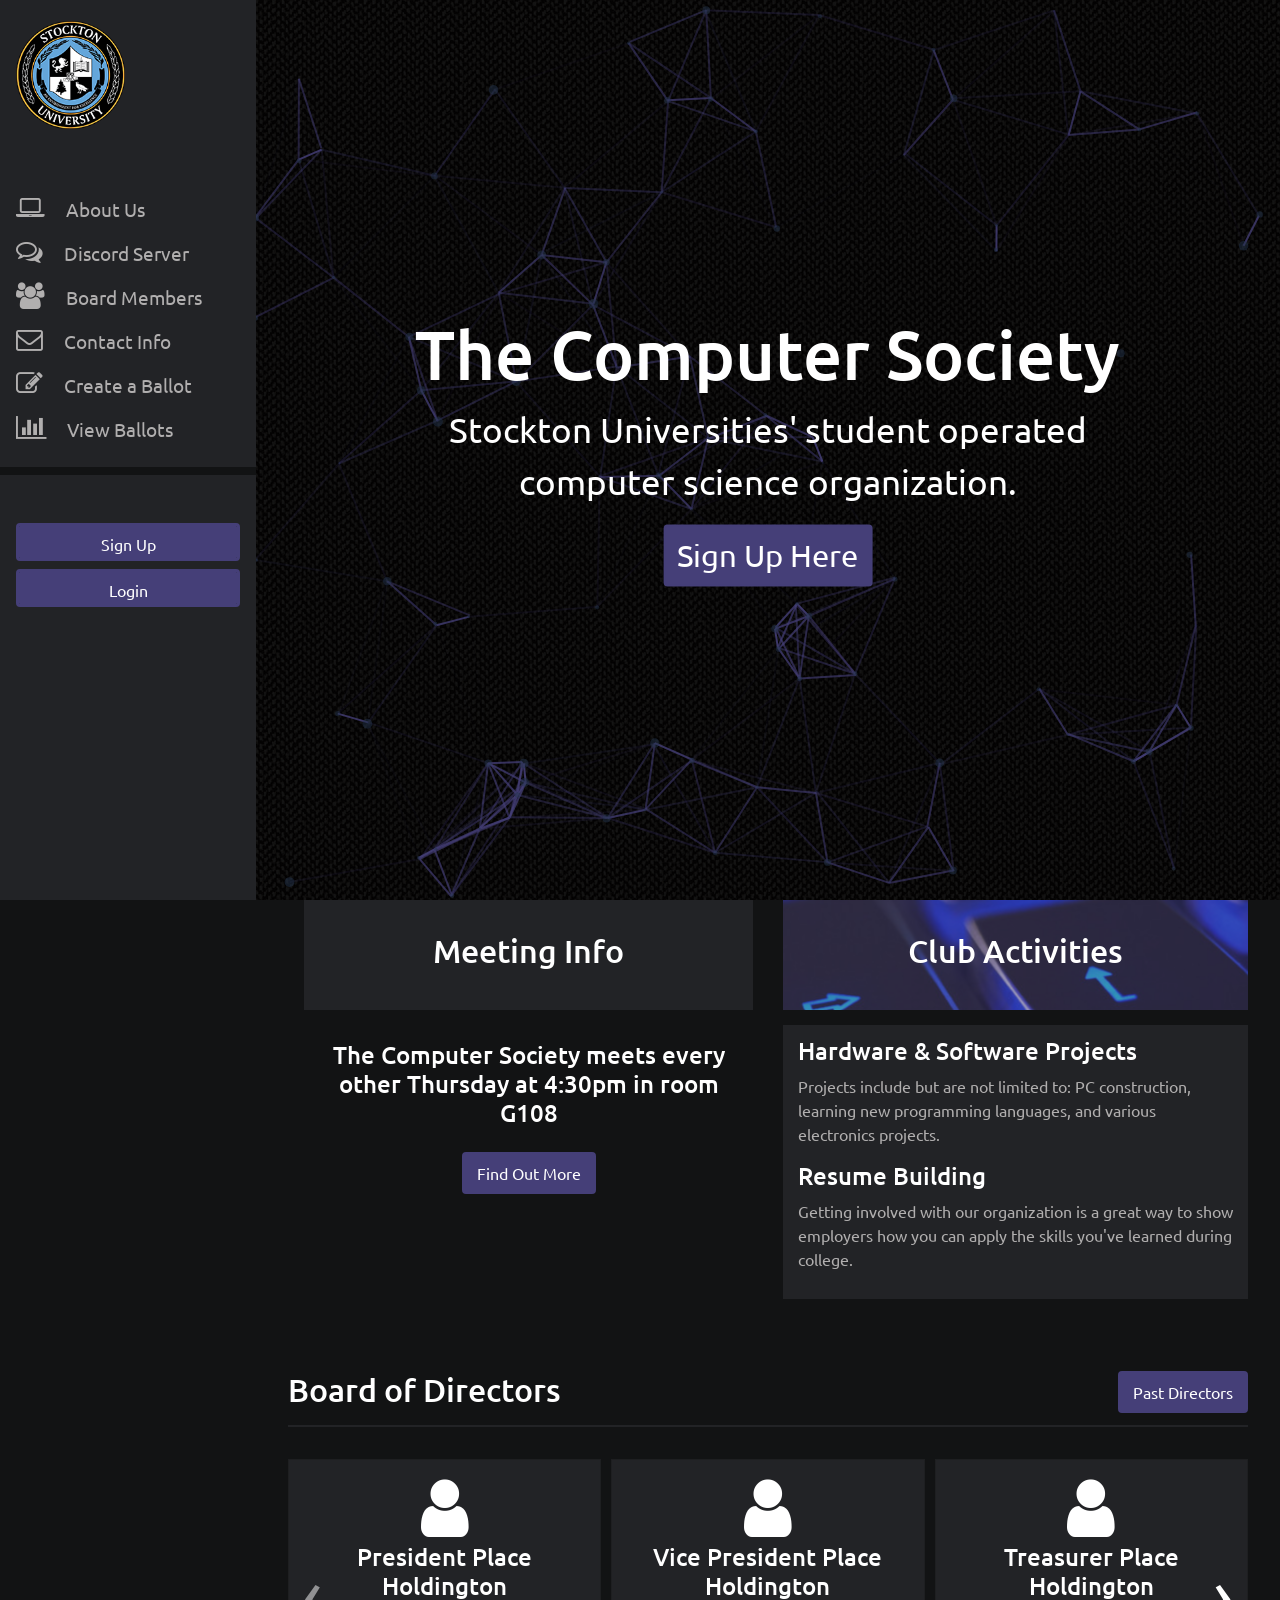
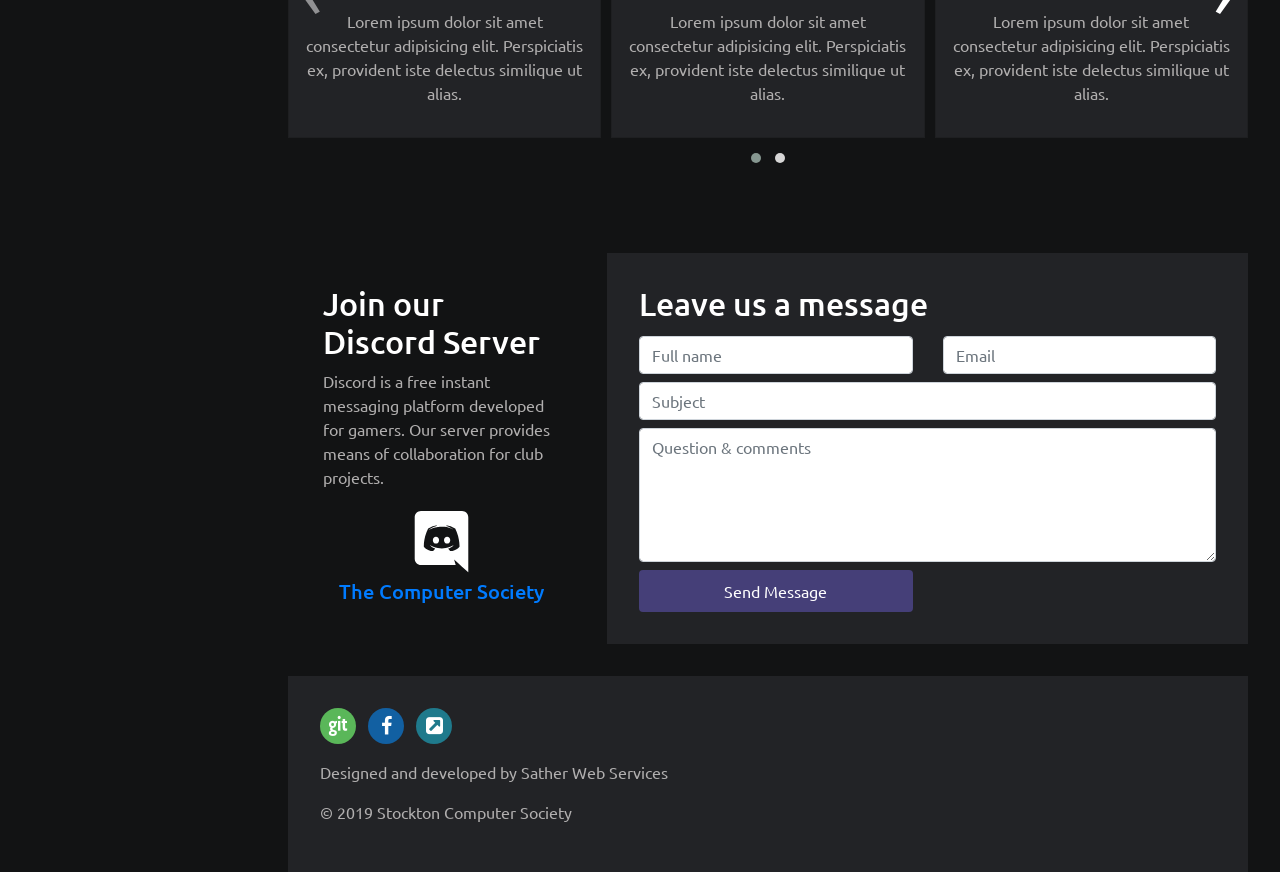
<file: index.html>
<!doctype html>
<head>
  <meta charset="utf-8">
  <title>Stocton Computer Science</title>
  <link href="https://fonts.googleapis.com/css?family=Anton" rel="stylesheet">
  <meta name="viewport" content="width=device-width, initial-scale=1">
  <!--bootstrap css-->
  <link rel="stylesheet" href="https://stackpath.bootstrapcdn.com/bootstrap/4.3.1/css/bootstrap.min.css" integrity="sha384-ggOyR0iXCbMQv3Xipma34MD+dH/1fQ784/j6cY/iJTQUOhcWr7x9JvoRxT2MZw1T" crossorigin="anonymous">
  <!--main css-->
  <link rel="stylesheet" href="css/main.css">
  <link rel="stylesheet" href="css/responsive.css">
  <!--owl carousel css-->
  <link rel="stylesheet" href="owlcarousel/assets/owl.carousel.min.css">
  <link rel="stylesheet" href="owlcarousel/assets/owl.theme.default.min.css">
  <!--Bootstrap Fonts & Icons-->
  <link href="https://stackpath.bootstrapcdn.com/font-awesome/4.7.0/css/font-awesome.min.css" rel="stylesheet" integrity="sha384-wvfXpqpZZVQGK6TAh5PVlGOfQNHSoD2xbE+QkPxCAFlNEevoEH3Sl0sibVcOQVnN" crossorigin="anonymous">
  <script src="https://code.jquery.com/jquery-3.3.1.slim.min.js" integrity="sha384-q8i/X+965DzO0rT7abK41JStQIAqVgRVzpbzo5smXKp4YfRvH+8abtTE1Pi6jizo" crossorigin="anonymous"></script>
  <script src="https://cdnjs.cloudflare.com/ajax/libs/popper.js/1.14.7/umd/popper.min.js" integrity="sha384-UO2eT0CpHqdSJQ6hJty5KVphtPhzWj9WO1clHTMGa3JDZwrnQq4sF86dIHNDz0W1" crossorigin="anonymous"></script>
  <script src="https://stackpath.bootstrapcdn.com/bootstrap/4.3.1/js/bootstrap.min.js" integrity="sha384-JjSmVgyd0p3pXB1rRibZUAYoIIy6OrQ6VrjIEaFf/nJGzIxFDsf4x0xIM+B07jRM" crossorigin="anonymous"></script>
  <!--google fonts-->
  <link href="https://fonts.googleapis.com/css?family=Ubuntu&display=swap" rel="stylesheet">
</head>
<body class="landing">
  <!--desktop/tablet nav-->
  <nav id="menu">
      <a class="navbar-brand" href="../index.html">        
          <img class="logo" src="./img/stockton_seal.png" alt="main">
      </a>
      <div class="nav-list">
        <ul>
            <li class="nav-item">
              <a href="#about">
                <i class="fa fa-laptop"> <span>About Us</span></i>
              </a>
            </li>
            <li class="nav-item">
              <a href="#about" target="_blank">
                <i class="fa fa-comments-o"> <span>Discord Server</span></i>
              </a>
            </li>
            <li class="nav-item">
                <a href="#board">
                  <i class="fa fa-users"> <span>Board Members</span></i>
                </a>
              </li>
            <li class="nav-item">
              <a href="#contact">
                <i class="fa fa-envelope-o"> <span>Contact Info</span></i>
              </a>
            </li>
            <li class="nav-item">
              <a href="./voting_app/create_ballot.php">
                <i class="fa fa-pencil-square-o"> <span>Create a Ballot</span></i>
              </a>
            </li>
            <li class="nav-item">
                <a href="./voting_app/view_ballots.php">
                  <i class="fa fa-bar-chart"> <span>View Ballots</span></i>
                </a>
            </li>
          </ul> 
          <div class="someLine"></div>
          <div class="nav-button-box">
            <br></br>
            <div class="text-center">
              <a class="btn btn-success form-control" href="./voting_app/register.php">
                  <i class="fa fa-user-square"> <span>Sign Up</span></i>
              </a>
            </div>
            <div class="text-center">
                <a class="btn btn-success form-control" href="./voting_app/login.php">
                    <i class="fa fa-user-square"> <span>Login</span></i>
                </a>
            </div>
          </div>
        </div>
         
    </nav>
  <!--Landing page-->
  <section id="particles-js">
    <!--mobile nav-->
    <nav class="navbar navbar-expand-lg navbar-dark bg-dark">
        
        <button class="navbar-toggler" type="button" data-toggle="collapse" data-target="#navbarSupportedContent" aria-controls="navbarSupportedContent" aria-expanded="false" aria-label="Toggle navigation">
          <span class="navbar-toggler-icon"></span>
        </button>
        <a class="navbar-brand" href="#">        
          <img class="logo" src="img/stockton_seal.png" alt="main">
        </a>
        <div class="collapse navbar-collapse" id="navbarSupportedContent">
          <ul class="navbar-nav mr-auto">
            <li class="nav-item">
                <a href="#about">
                  <i class="fa fa-laptop"> <span>About Us</span></i>
                </a>
              </li>
              <li class="nav-item">
                <a href="#about" target="_blank">
                  <i class="fa fa-comments-o"> <span>Discord Server</span></i>
                </a>
              </li>
              <li class="nav-item">
                  <a href="#board" data-toggle="collapse" data-target=".navbar-collapse.in">
                    <i class="fa fa-users"> <span>Board Members</span></i>
                  </a>
                </li>
              <li class="nav-item">
                <a href="#contact">
                  <i class="fa fa-envelope-o"> <span>Contact Us</span></i>
                </a>
              </li>
              <li class="nav-item">
                <a href="./voting_app/create_ballot.php">
                  <i class="fa fa-pencil-square-o"> <span>Create a Ballot</span></i>
                </a>
              </li>
              <li class="nav-item">
                  <a href="./voting_app/view_ballots.php">
                    <i class="fa fa-bar-chart"> <span>View Ballots</span></i>
                  </a>
              </li>
          </ul>
          <div class="nav-button-box">
            <div class="text-center">
              <a class="btn btn-success form-control" href="./votting_app/register.php">
                  <i class="fa fa-user-square"> <span>Sign Up</span></i>
              </a>
            </div>
            <div class="text-center">
                <a class="btn btn-success form-control" href="./voting_app/login.php">
                    <i class="fa fa-user-square"> <span>Login</span></i>
                </a>
            </div>
          </div>
        </div>
    </nav>
    <!--Landing text-->
    <div class="panel">
      <h1>The Computer Society</h1>
      <p>Stockton Universities' student operated computer science organization.</p>
      <button class="cta btn btn-primary">Sign Up Here</button>
    </div>
  </section>
  <!--About, board members & contact form all pushed to the right within section.spacing-->
  <section class="spacing">
    <!--About Section-->
    <div id="about">
      <div class="row">
        <div class="col-md-6 or1">
          <div class="about-title text-center">
            <div class="img-bg">
              <div class="overlay">
                <h2>Meeting Info</h2>
              </div>
            </div> 
            <div class="descript">
                <h4>The Computer Society meets every other Thursday at 4:30pm in room G108</h4>
                <div class="social-links">
                  <input type="button" value="Find Out More" class="btn btn-success">
                </div>
            </div>
          </div>
        </div>
        <div class="col-md-6 about-side">
          <div class="act-head">
            <div class="overlay3">
              <h2 class="text-center">Club Activities</h2>
            </div>
          </div>
          <div class="about-title1">
            <h4>Hardware & Software Projects</h4>
            <p>Projects include but are not limited to: PC construction, 
                learning new programming languages, and various electronics projects.</p>
            <h4>Resume Building</h4>
            <p>Getting involved with our organization is a great way to show employers how you can apply the skills you've learned during college.</p>
          </div>
        </div>
      </div>  
    </div>
    <!--Board Members Section-->
    <div id="board" class="directors">
      <div class="board-title">
        <div class="row">
          <div class="col-md-6">
            <h2>Board of Directors</h2>
          </div>  
          <div id="change" class="col-md-6 text-right">
            <input type="button" value="Past Directors" class="btn btn-success">
          </div>
        </div>
      </div>
      <div class="owl-carousel owl-theme text-center section-padding" id="board">
        <div class="card">
          <i class="fa fa-user placer"></i>
          <h4>President Place Holdington</h4>
          <p>Lorem ipsum dolor sit amet consectetur adipisicing elit. Perspiciatis ex, provident iste delectus similique ut alias.</p>
        </div>
        <div class="card">
          <i class="fa fa-user placer"></i>
          <h4>Vice President Place Holdington</h4>
          <p>Lorem ipsum dolor sit amet consectetur adipisicing elit. Perspiciatis ex, provident iste delectus similique ut alias.</p>
        </div>
        <div class="card">
          <i class="fa fa-user placer"></i>
          <h4>Treasurer Place Holdington</h4>
          <p>Lorem ipsum dolor sit amet consectetur adipisicing elit. Perspiciatis ex, provident iste delectus similique ut alias.</p>
        </div>
        <div class="card">
          <i class="fa fa-user placer"></i>
          <h4>Chairman Place Holdington</h4>
          <p>Lorem ipsum dolor sit amet consectetur adipisicing elit. Perspiciatis ex, provident iste delectus similique ut alias.</p>
        </div>
        <div class="card">
          <i class="fa fa-user placer"></i>
          <h4>Historian Place Holdington</h4>
          <p>Lorem ipsum dolor sit amet consectetur adipisicing elit. Perspiciatis ex, provident iste delectus similique ut alias.</p>
        </div>  
      </div>  
    </div>

    <!--Contact form-->
    <div class="row" id="contact">
      <div class="col-md-4">
        <div class="line-bg">
          <div class="info">  
            <h2>Join our Discord Server</h2>
            <p>Discord is a free instant messaging platform developed for gamers. Our server provides means of collaboration for club projects.</p>
            <div href=""  class="text-center">
              <a href="https://discord.gg/FuhCwm" target="_blank">
                <svg id="Layer_1" xmlns="http://www.w3.org/2000/svg" viewBox="0 0 245 240"><style>.st0{fill:#FFFFFF;}</style><path class="st0" d="M104.4 103.9c-5.7 0-10.2 5-10.2 11.1s4.6 11.1 10.2 11.1c5.7 0 10.2-5 10.2-11.1.1-6.1-4.5-11.1-10.2-11.1zM140.9 103.9c-5.7 0-10.2 5-10.2 11.1s4.6 11.1 10.2 11.1c5.7 0 10.2-5 10.2-11.1s-4.5-11.1-10.2-11.1z"/><path class="st0" d="M189.5 20h-134C44.2 20 35 29.2 35 40.6v135.2c0 11.4 9.2 20.6 20.5 20.6h113.4l-5.3-18.5 12.8 11.9 12.1 11.2 21.5 19V40.6c0-11.4-9.2-20.6-20.5-20.6zm-38.6 130.6s-3.6-4.3-6.6-8.1c13.1-3.7 18.1-11.9 18.1-11.9-4.1 2.7-8 4.6-11.5 5.9-5 2.1-9.8 3.5-14.5 4.3-9.6 1.8-18.4 1.3-25.9-.1-5.7-1.1-10.6-2.7-14.7-4.3-2.3-.9-4.8-2-7.3-3.4-.3-.2-.6-.3-.9-.5-.2-.1-.3-.2-.4-.3-1.8-1-2.8-1.7-2.8-1.7s4.8 8 17.5 11.8c-3 3.8-6.7 8.3-6.7 8.3-22.1-.7-30.5-15.2-30.5-15.2 0-32.2 14.4-58.3 14.4-58.3 14.4-10.8 28.1-10.5 28.1-10.5l1 1.2c-18 5.2-26.3 13.1-26.3 13.1s2.2-1.2 5.9-2.9c10.7-4.7 19.2-6 22.7-6.3.6-.1 1.1-.2 1.7-.2 6.1-.8 13-1 20.2-.2 9.5 1.1 19.7 3.9 30.1 9.6 0 0-7.9-7.5-24.9-12.7l1.4-1.6s13.7-.3 28.1 10.5c0 0 14.4 26.1 14.4 58.3 0 0-8.5 14.5-30.6 15.2z"/></svg>
                <h5>The Computer Society</h5>
              </a>
            </div>  
          </div>
        </div>
      </div>
      <div class="col-md-8 r-block">
        <div class="grey-bg">
            <h2 class="c-head">Leave us a message</h2>
            <form action="">
              <div class="row">
                <div class="col-md-6">
                  <input class="form-control" type="text" name="name" id="" placeholder="Full name">
                </div>
                <div class="col-md-6">
                  <input class="form-control" type="email" name="sender" id="" placeholder="Email">
                </div>
                <div class="col-md-12">
                  <input class="form-control" type="text" name="subject" id="" placeholder="Subject">
                </div>
                <div class="col-md-12">
                  <textarea class="form-control" name="msg" id="" rows="5" placeholder="Question & comments"></textarea> 
                </div>
                <div class="col-md-6">
                  <input type="submit" value="Send Message" class="btn btn-success btn-md btn-block">
                </div>  
              </div>
            </form>
          </div>
      </div>
    </div>
    <!--footer section-->
    <footer class="row">
      <div class="col-md-12 r-block">
        <div class="foot-title">
          <div class="social-icons">
            <a class="git" href="https://github.com/stockton-cs" target="_blank">
              <i class="fa fa-git"></i>
            </a>
            <a class="facebook" href="https://www.facebook.com/stkcsis" target="_blank">
              <i class="fa fa-facebook"></i>
            </a>
            <a class="sws" href="https://satherws.github.io" target="_blank">
              <i class="fa fa-external-link-square"></i>
            </a>
          </div>
          <p>Designed and developed by Sather Web Services</p>
          <p>&copy; 2019 Stockton Computer Society</p>
        </div>  
      </div>
    </footer>
  </section>
  


  <script src="scripts/jquery-min.js"></script>
  <script src="scripts/bootstrap.min.js"></script>
  <script src="owlcarousel/owl.carousel.min.js"></script>
  <script type="text/javascript" src="scripts/particles.js"></script>
  <script type="text/javascript" src="scripts/app.js"></script>
  <script src="scripts/main.js"></script>

  <script>
  $(document).ready(function(){
    $(".owl-carousel").owlCarousel();
  });
  $('.owl-carousel').owlCarousel({
    loop:true,
    dots:true,
    margin:10,
    responsiveClass:true,
    responsive:{
        0:{
            items:1,
            nav:true
        },
        600:{
            items:1,
            nav:true
        },
        1000:{
            items:3,
            nav:true,
            loop:false
        }
    }
})
</script>
</body>
</file>
<file: css/main.css>
*{
	margin: 0;
	padding: 0;
}

/* NAV SECTION
icon overrides*/
.fa-navicon:before, .fa-reorder:before, .fa-bars:before {
	content: "\f0c9";
	padding-right: 1rem;
    font-size: 20pt;
}
.fa-user-square:before {
	padding-right: 1rem;
    font-size: 20pt;
}
.fa-comments-o:before {
	padding-right: 1rem;
    font-size: 20pt;
}
.fa-home:before {
	padding-right: 1rem;
    font-size: 20pt;
}
.fa-edit:before, .fa-pencil-square-o:before {
    content: "\f044";
    padding-right: 1rem;
    font-size: 20pt;
}
.fa-bar-chart-o:before, .fa-bar-chart:before {
    content: "\f080";
    padding-right: 1rem;
    font-size: 20pt;
}
.fa-laptop:before {
	content: "\f121";
	padding-right: 1rem;
    font-size: 20pt;
}
.fa-group:before, .fa-users:before {
	content: "\f0c0";
	padding-right: 1rem;
    font-size: 20pt;
}
.fa-envelope-o:before {
	content: "\f003";
	padding-right: 1rem;
    font-size: 20pt;
}
/* nav choices section*********/ 
.nav-button-box {
	margin: 0 1rem;
}

.navbar {
	/*hide mobile nav*/
	display: none;
}
#menu {
	position: fixed;
	z-index: 1;
	width:20%;
	height:100%;
	background: #222326;
}
.nav-list {
	padding: 2rem 0 4rem 0;
}
span {
	font-family: 'Ubuntu', sans-serif;
}
.nav-list ul {
	list-style: none;
	margin-top:1rem;
}
.nav-item a {
	color: #b1afaf;
	text-decoration: none;
	display: block;
	padding: .5rem .5rem .5rem 1rem;
}
.nav-list a:hover {
	text-decoration: none;
	color: #fff;
}
.nav-item {
	font-size: 14pt;
}
.nav-item:hover a {
	background-color: #121314;
	color: #fff;
}
.someLine {
	border-top: solid #121314 8px;
}
.logo {
	padding-left: 1rem;
	padding-top: 1rem;
	display: block;
	width: 125px;
}
/*end nav css=====================*/
/*Landing Page Start************/
body.landing {
	margin: 0;
	padding: 0;
	height: 100vh;
	background-color:#121314;

}
body {
	max-width: 100%;
	background-color:#121314;
	overflow-x: hidden;
	font-family: 'Ubuntu', sans-serif;
}
#particles-js {
	width:80%;
	height: 100%;
	position: relative;
	background: #121314;
	background-image: url("../img/landing-pattern.png");
	float:right;
}
.panel {
	text-align: center;
	position: absolute;
	transform: translate(-50%,-50%);
	top: 50%;
	left:50%;
	width: 70%;
	color: #fff;
}

.panel h1 {
	text-align: center;
	font-size: 52pt;
}
.panel p {
	font-size: 26pt;
}
/* All buttons styling*/
.cta.btn-primary {
    color: #fff;
	background-color: #453f78;
    border: solid 2.5px #453f78;
    font-size: 23pt;
}
.cta.btn-primary:hover {
	background-color: #28a745;
    border: solid 2.5px #28a745;
}
.btn-success {
    color: #fff;
    background-color: #453f78;
    border-color: #453f78;
    border-width: unset;

}
/*About Section ======================*/
.spacing {
	width:80%;
	float:right;
}
/*left column*/
.about-title1 {
	padding: 12px 15px;
	color: #fff;
	background: #222326;
	margin-right: 2rem;
}
.about-title {
	padding: 0 0 0 3rem;
	color: #fff;
}
.about-title p {
	color: #b1afaf;
}
.about-title1 p {
	color: #b1afaf;
}

/*right column*/
.act-head {
	background-image: url("../img/comp.jpg");
	background-position-x: 50%;
	background-position-y: 55%;
	margin-right: 2rem;
	margin-bottom: 15px;
}
.overlay3 {
	padding: 2rem;
	background: rgba(69, 63, 120, .5);
}
.about-side {
	color:#fff;
}
.col-md-4 {
	padding-left: 0px!important;
	padding-right:0px!important;
}
.img-bg{
	color: #fff;
	background: #222326;
	background-position-y: 60%;
	margin-bottom: 15px;
}
.overlay {
	padding: 2rem 1rem;
}
.descript {
	padding: 1rem;
	/*background: #222326;*/
}
.col-md-8.or1 {
	padding-top: 1rem;
	padding-left: 0px;
	padding-right: 0px;
}
.social-links {
	padding: 1rem 0;
}
/* end about section*/
/* Board Members Section*******/
.owl-carousel {
	z-index: 0;
}
.directors {
	padding: 3rem 0;
}
.board-title {
	color: #fff;
	margin: 1rem 2rem;
	border-bottom: solid 2px #222326;
	padding: .5rem 0;
}
.overlay2 {
	border-bottom: solid 2px #222326;
}
i.fa.fa-user.placer {
    font-size: 50pt;
}
.section-padding {
	padding: 2rem;
	padding-top: 1rem;
	color: #fff;
}
.card {
	background-color: #222326!important;
	height: auto;
	margin: 0 auto;
	padding: 10% 0;
	z-index: -1;
	padding: 1rem;
	border-radius: 0px;
  }
.card p {
	color: #b1afaf;
}
/* owl carousel */
.owl-nav {
	position: relative;
	font-size: 50pt;
}
.owl-prev {
	bottom: 100px;
	position: absolute;
	left: 10px;
}
.owl-next {
	bottom: 100px;
	position: absolute;
	right:10px;
}
/*Contact section*/
.line-bg {
	padding: 0 0 0 50px;
	color: #fff;
}
.inline-link {
	display: inline-block;
}
svg {
	width: 75px;
}
.info {
	padding:2rem;
	/*background: #222326;*/
}
.info p {
	color: #b1afaf;
}
.c-head {
	margin-bottom:13px;
}
.grey-bg {
	background:#222326;
	color: #fff;
	padding: 2rem;
	margin-right:2rem;
}
.form-control {
	width: 100%;
	margin-bottom: .5rem;
}
/*footer===============*/
.foot-title {
	padding: 2rem;
	background: #222326;
	color: #b1afaf;
	margin: 2rem;
	margin-bottom: 0px;
}
.social-icons {
	padding-bottom: 1rem;
}
.social-icons a {
	color: #fff;
	width: 36px;
	height: 36px;
	line-height: 34px;
	display: inline-block;
	text-align: center;
	border-radius: 100%;
	font-size: 20px;
	margin-right: 8px;
	transition: all 0.3s ease-in-out 0s;
	-moz-transition: all 0.3s ease-in-out 0s;
	-webkit-transition: all 0.3s ease-in-out 0s;
	-o-transition: all 0.3s ease-in-out 0s;
}
.social-icons .facebook {
    background: #1260A2;
}
.social-icons .git {
	background:#5ab759;
}
.social-icons .sws {
	background:#1f7a8c;
}
.social-icons .facebook:hover {
    background: #121314;
}
.social-icons .git:hover {
	background:#121314;
}
.social-icons .sws:hover {
	background:#121314;
}

/* Voting App Styles */
.stockton-panel {
	color: #fff;
	padding: 1.5rem;
}
.spacer-1 {
	height: 130px;
}
.detail-panel {
	margin: .5rem;
	margin-top: 0;
	margin-right: 0;
	padding: 1rem;
	background:#222326;
	color: #fff;
}
.spc-n {
	padding: 1rem;
	font-size: 1rem;
	width: 450px;
}

.table {
	background: rgba(255, 255, 255, 0.9);
}

tr:hover {
	background: #453f78;
	color: #fff;
}

.display_info {
	color: #fff;
}

.lg-txt {
	font-size: 30pt!important;
}

/* Sign up and Login forms */
.form-msg {
	color: #fff;
}
</file>
<file: css/responsive.css>
/* Mobile Devices */
@media (max-width: 400px) {
    /*nav section*/
    .logo {
        width: 65px;
    }
    .navbar {
        display: block;
        z-index: 1;
        padding: 0 1rem;
    }
    .navbar-dark .navbar-toggler {
        float: right;
        margin-top: 1rem;
    }
    /*hide desktop nav*/
    #menu {
        display: none;
    }
    .nav-item a {
        padding-left:0;
    }
    .bg-dark {
        background: #222326!important;
        position: fixed;
        width: 100%;
    }
    /*landing section*/
    .spacing {
        width: 100%;
    }
    #particles-js {
        width: 100%;
        height: 90%;
    }
    .panel {
        width: 100%;
        transform: translate(-50%,-40%);
    }
    /*about section*/
    .about-title {
        padding: 4.5rem 0;
    }
    .img-bg {
        margin-bottom: 0;
        background: none;
    }
    .overlay {
        padding: .5rem;
    }
    .descript {
        padding: 0 2rem;
    }
    .col-md-4 {
        padding-left:15px!important;
    }
    .act-head {
        margin-left: 0;
        margin-right: 0;
        text-align: center;
        margin-bottom: 0px;
    }
    .about-title1 {
        margin-left: 0;
        margin-right: 0;
        text-align: center;
    }
    .about-side {
        padding: 0;
    }
    /* board section*/
    .directors {
        padding: 0;
        text-align: center;
    }
    #change {
        text-align: center!important;
    }
    .board-title {
        margin-left: 0;
        margin-right: 0;
        border: none;
    }
    /*contact section*/
    .grey-bg {
        margin-right:0px;
    }
    .foot-title {
        margin-right: 0px;
        margin-left: 0px;
    }
    .r-block {
        padding-right:0px!important;
    }
    .line-bg {
        padding: 2rem 0px;
        text-align: center;
    }
    .info {
        padding-left: 1rem;
        padding-right: 1.5rem;
    }
}
/* Tablet Devices */
@media (max-width: 768px) {
    /*nav section*/
    .logo {
        width: 65px;
    }
    .navbar {
        display: block;
        z-index: 1;
        padding: 0 1rem;
    }
    .navbar-dark .navbar-toggler {
        float: right;
        margin-top: 1rem;
    }
    /*hide desktop nav*/
    #menu {
        display: none;
    }
    .nav-item a {
        padding-left:0;
    }
    .bg-dark {
        background: #222326!important;
        position: fixed;
        width: 100%;
    }
    /*landing section*/
    .spacing {
        width: 100%;
    }
    #particles-js {
        width: 100%;
        height: 90%;
    }
    .panel {
        width: 100%;
        transform: translate(-50%,-40%);
    }
    /*about section*/
    .about-title {
        padding: 1.5rem 0 4.5rem 0;
    }
    .img-bg {
        margin-bottom: 0;
        background: none;
    }
    .overlay {
        padding: .5rem;
    }
    .col-md-4 {
        padding-left:15px!important;
    }
    .act-head {
        margin-left: 0;
        margin-right: 0;
        text-align: center;
        margin-bottom: 0px;
    }
    .about-title1 {
        margin-left: 0;
        margin-right: 0;
        text-align: center;
    }
    .about-side {
        padding: 0;
    }
    /* board section*/
    .directors {
        padding: 0;
        text-align: center;
    }
    #change {
        text-align: center!important;
    }
    .board-title {
        margin-left: 0;
        margin-right: 0;
        border: none;
    }
    /*contact section*/
    .grey-bg {
        margin-right:0px;
    }
    .foot-title {
        margin-right: 0px;
        margin-left: 0px;
    }
    .r-block {
        padding-right:0px!important;
    }
    .line-bg {
        padding: 2rem 0px;
        text-align: center;
    }
    .info {
        padding: 0;
    }
}
</file>
